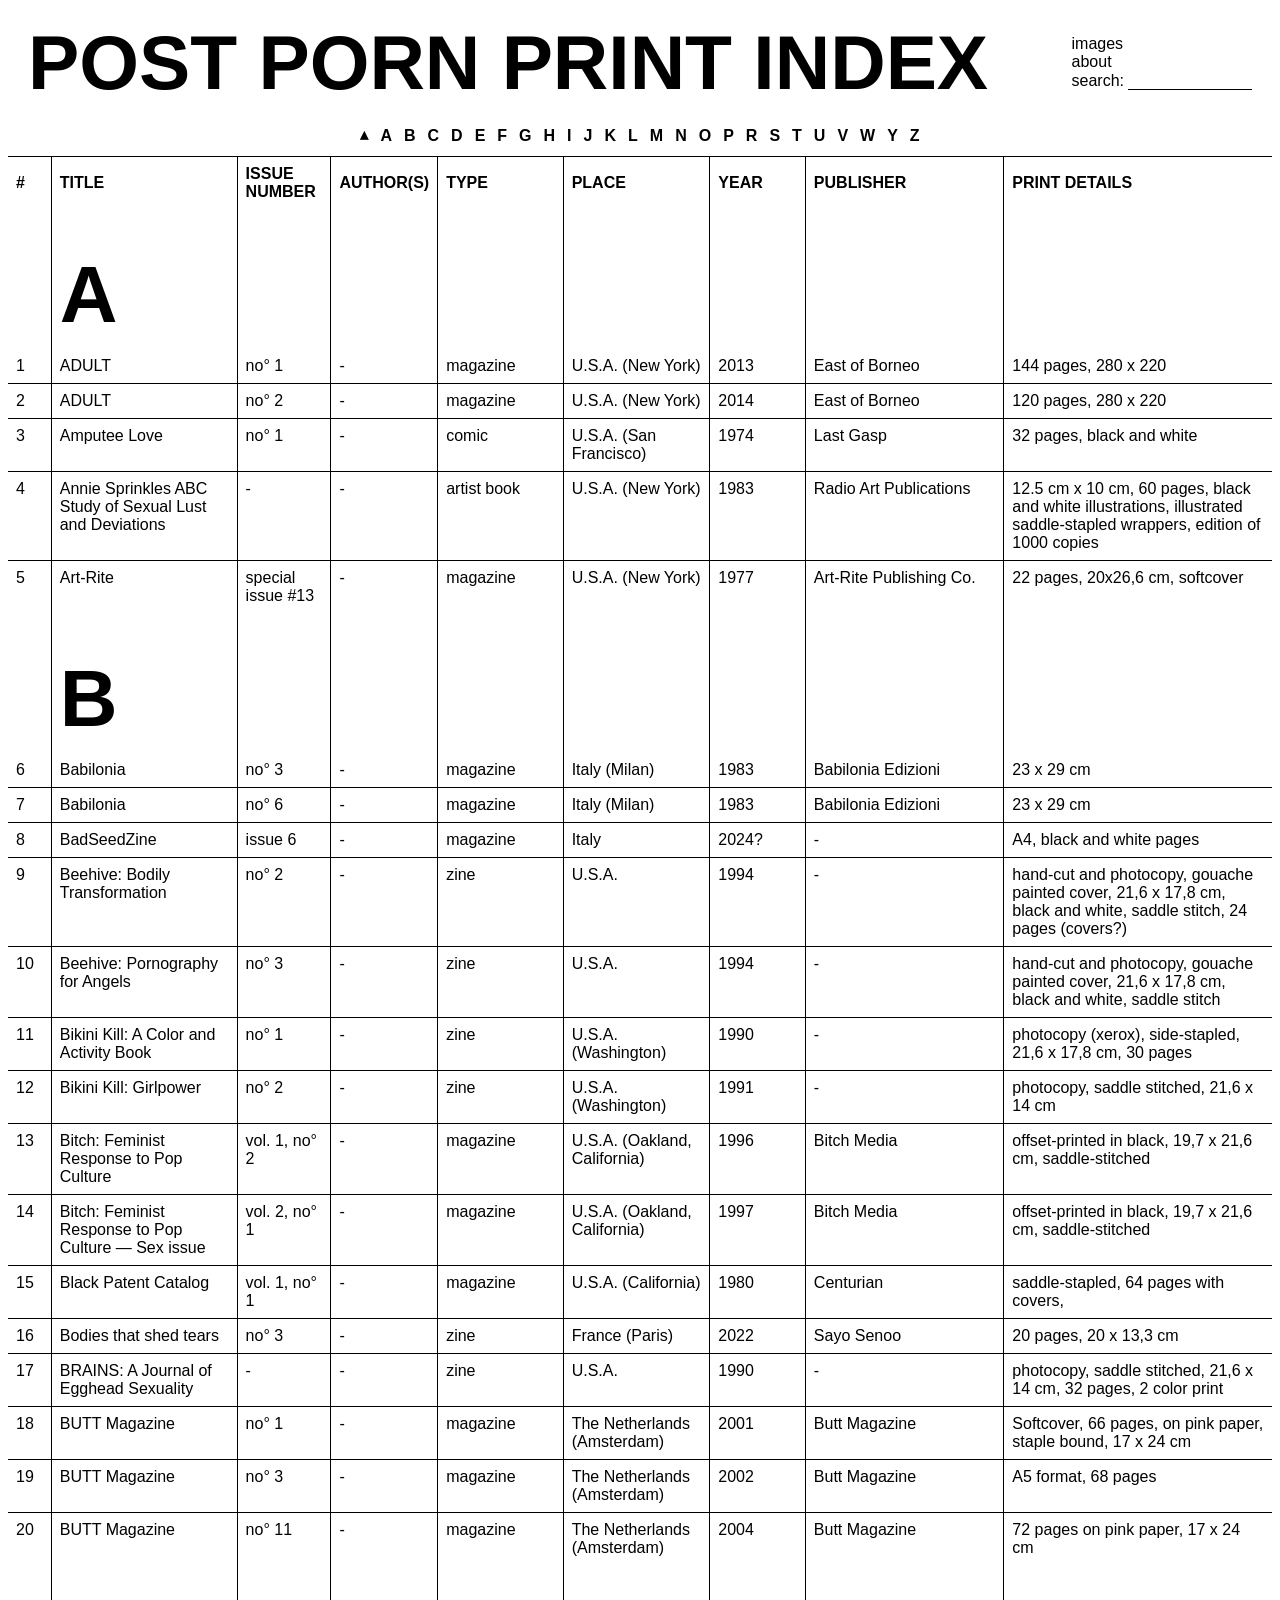
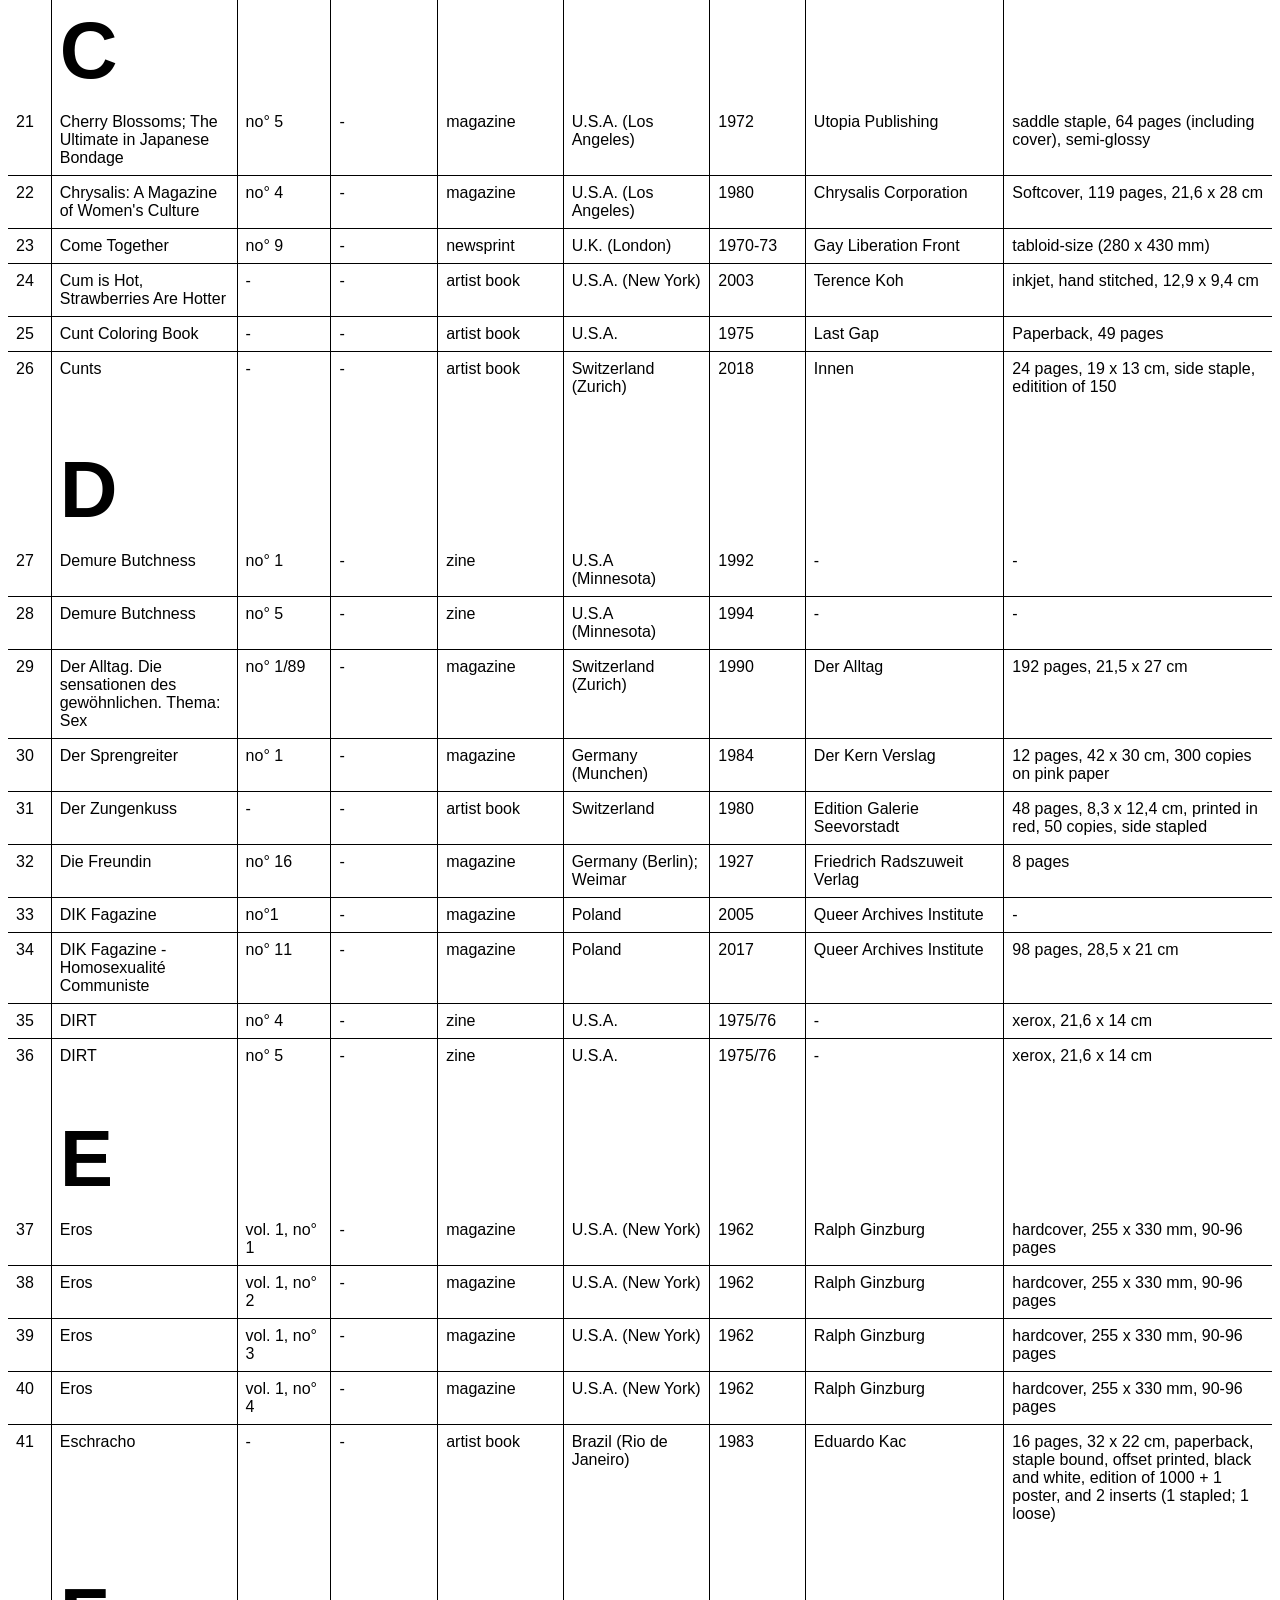
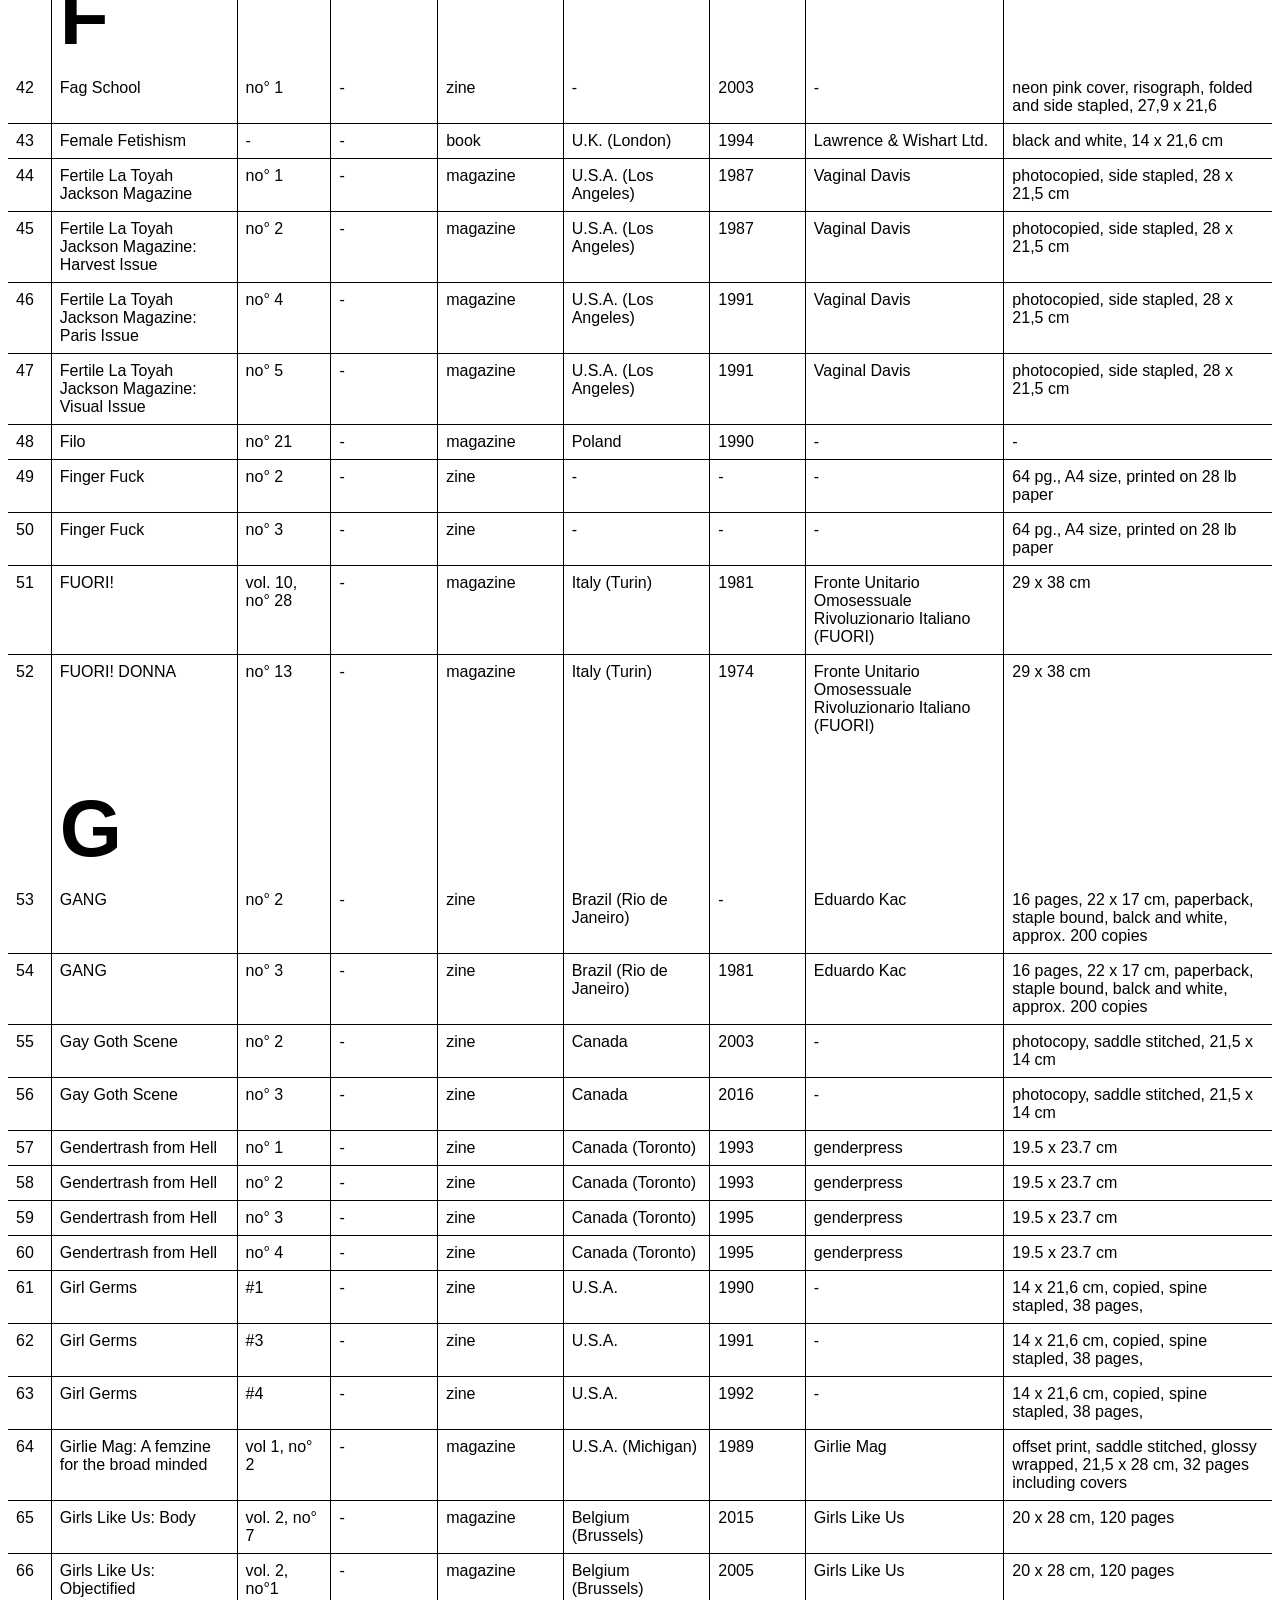
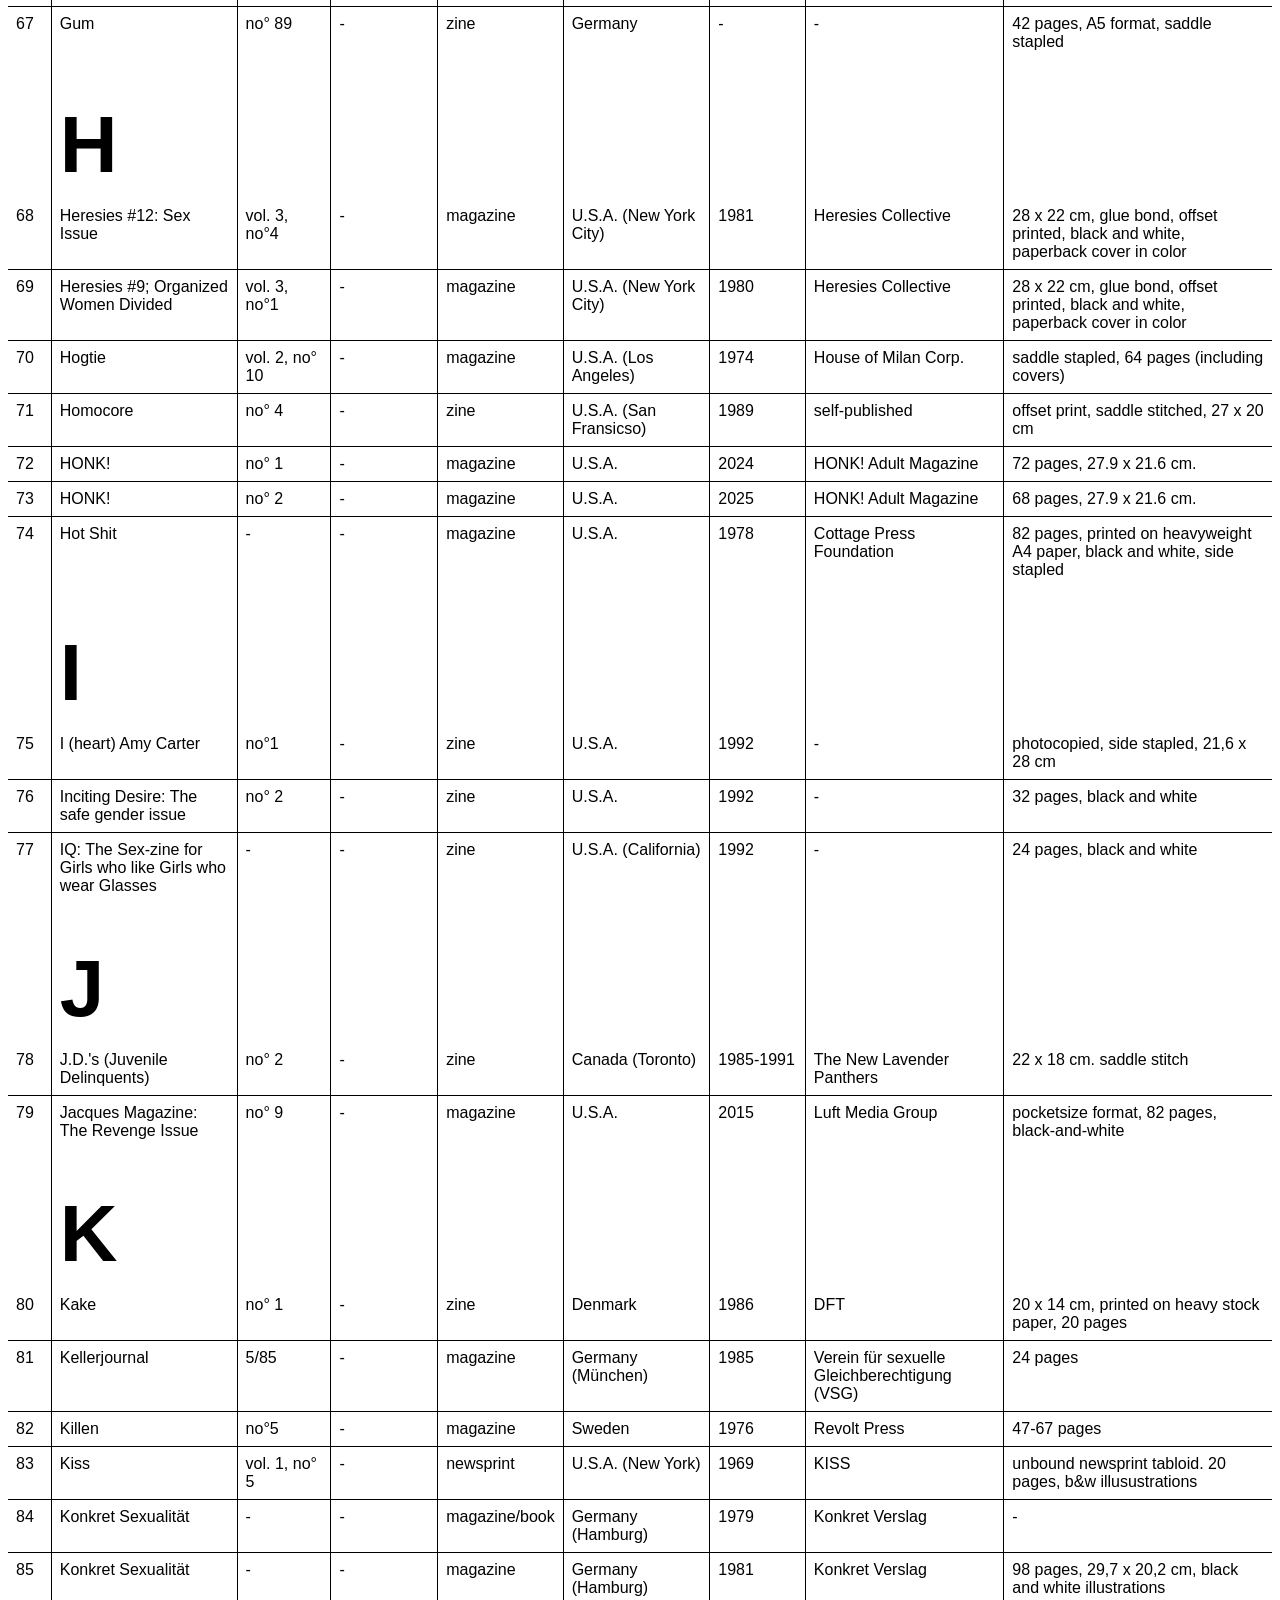
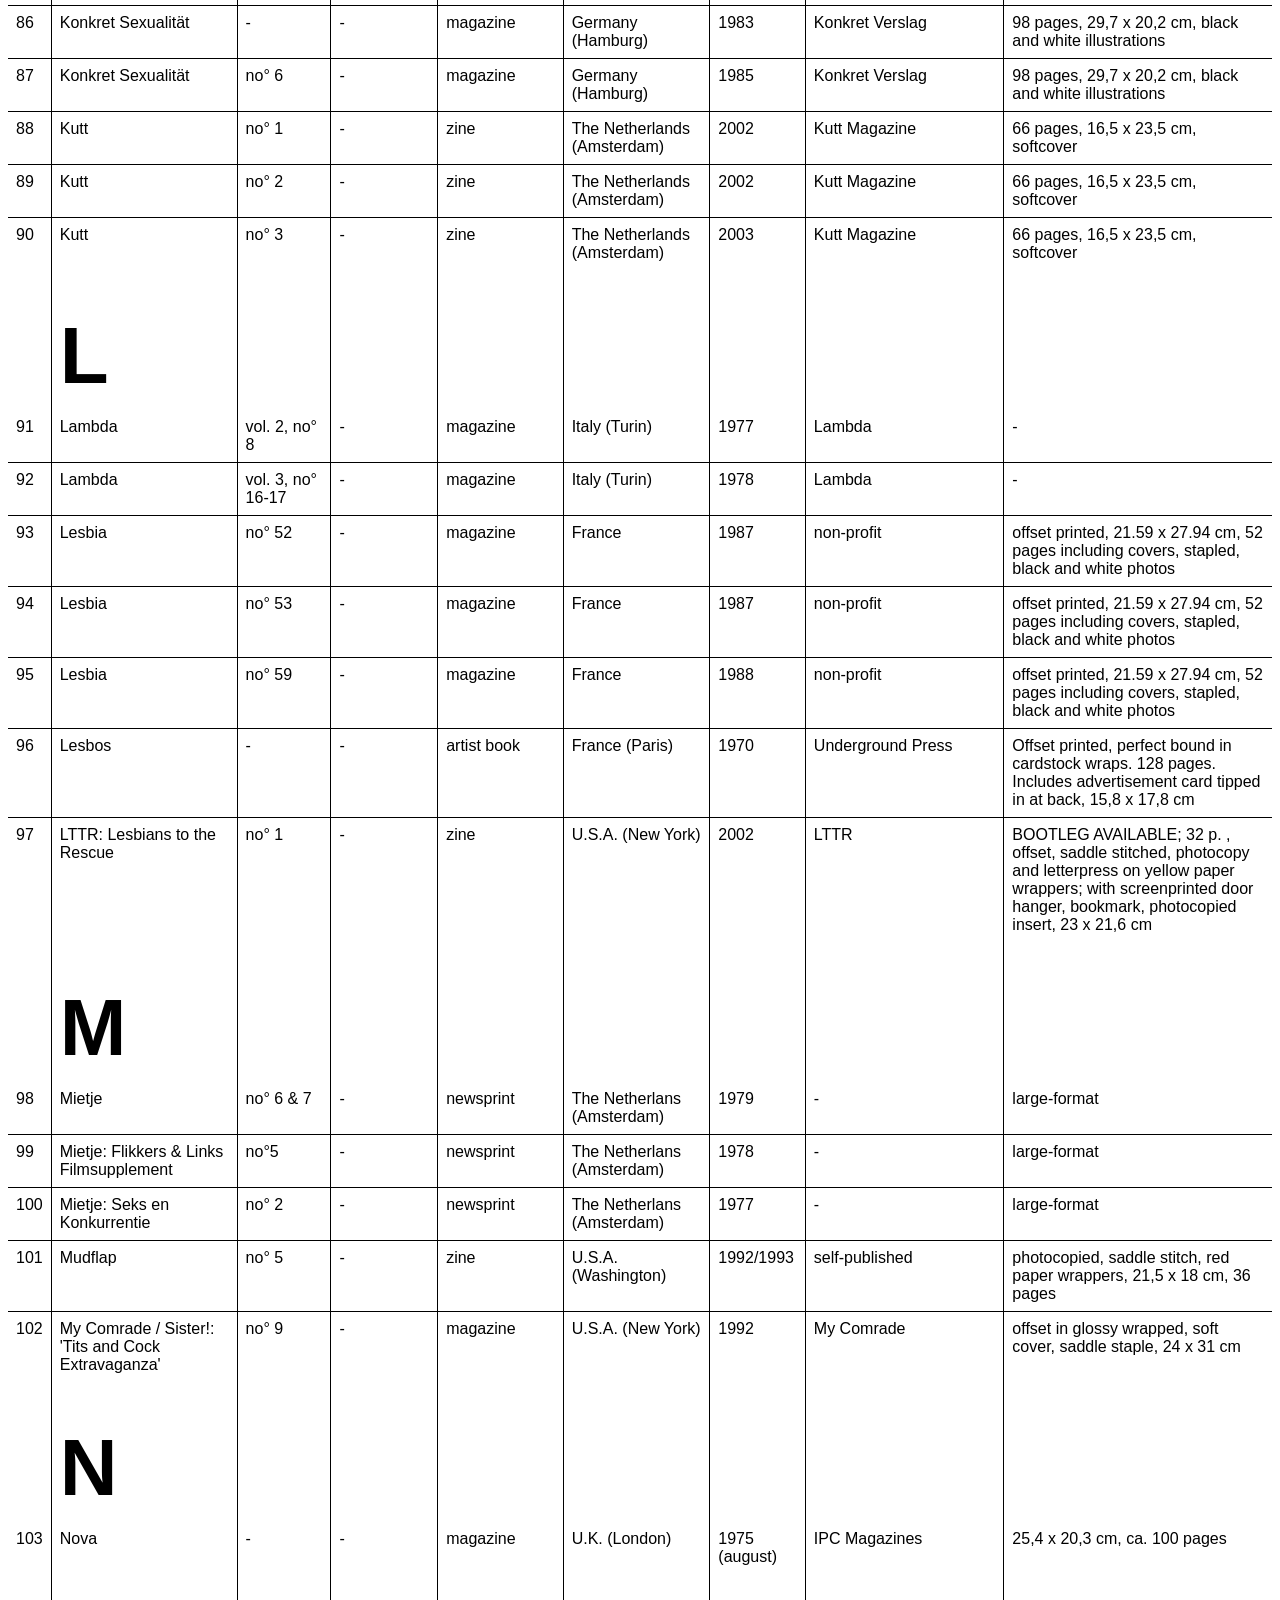
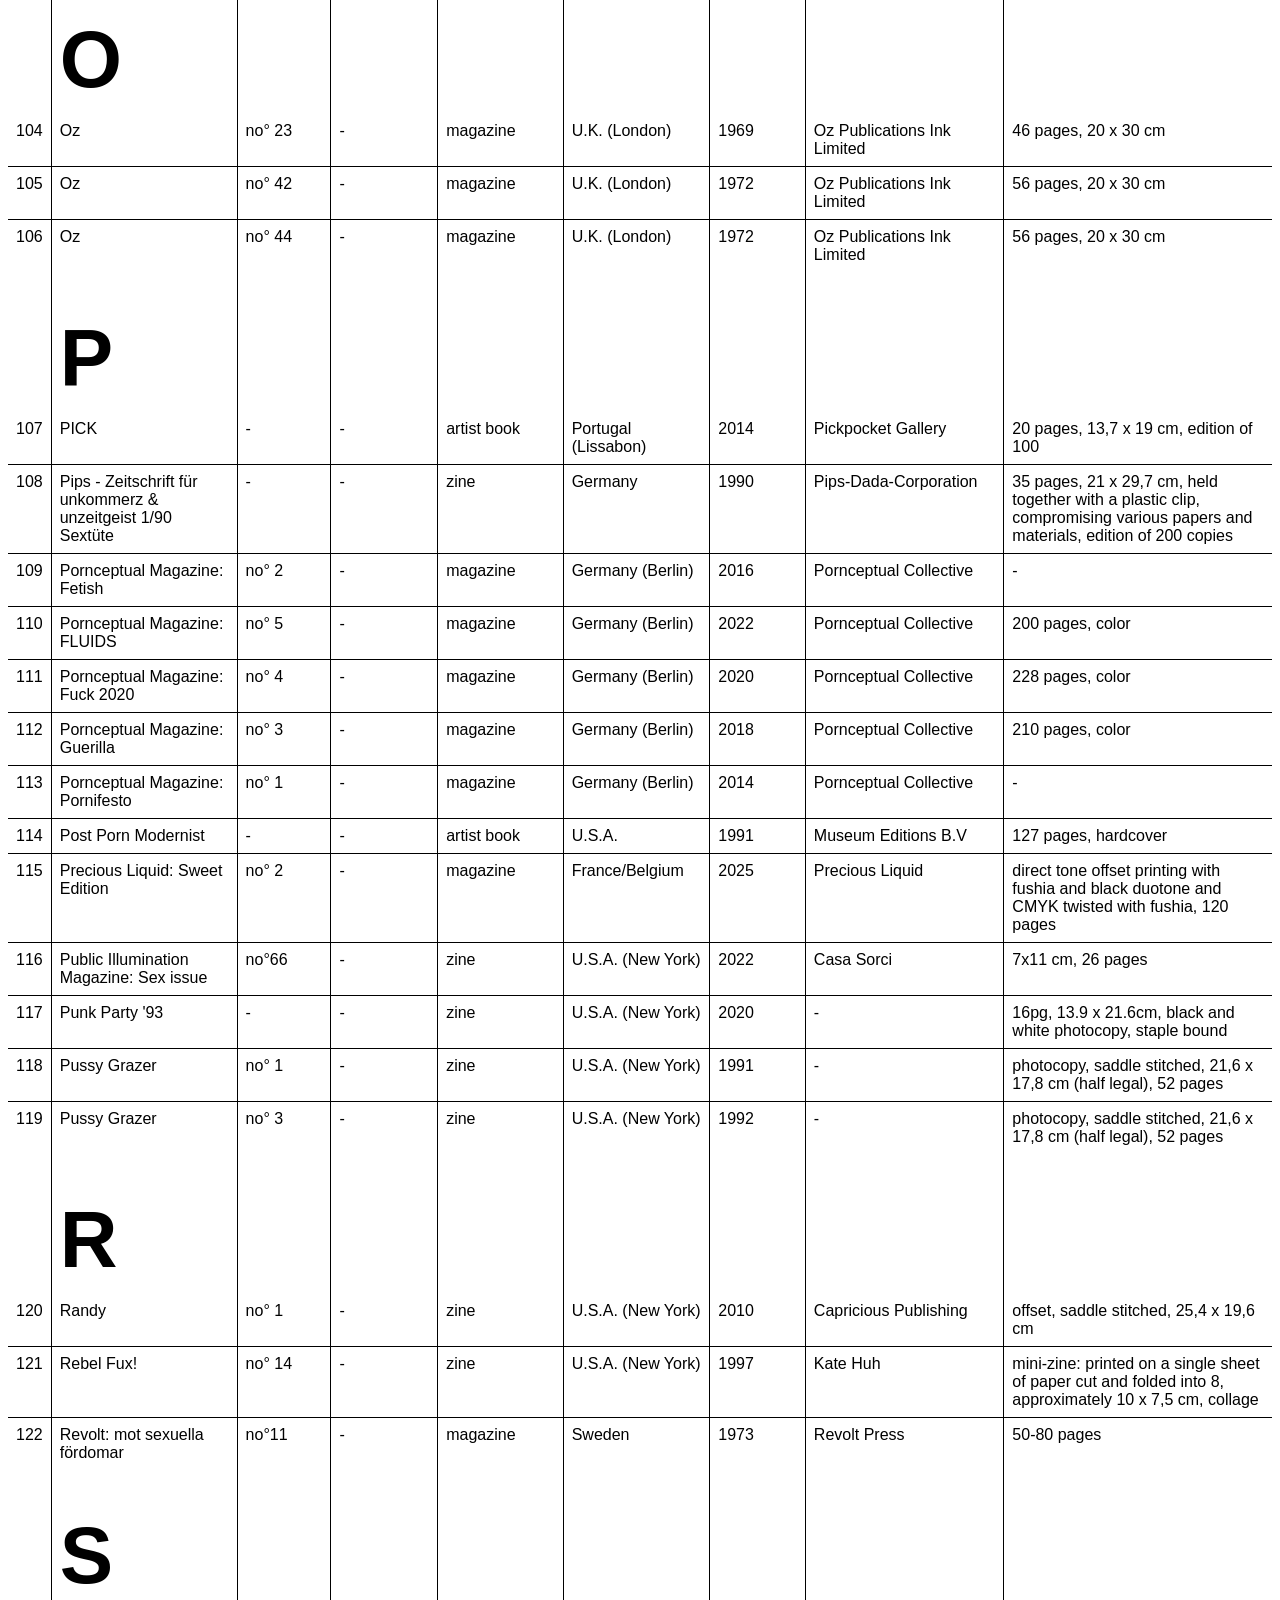
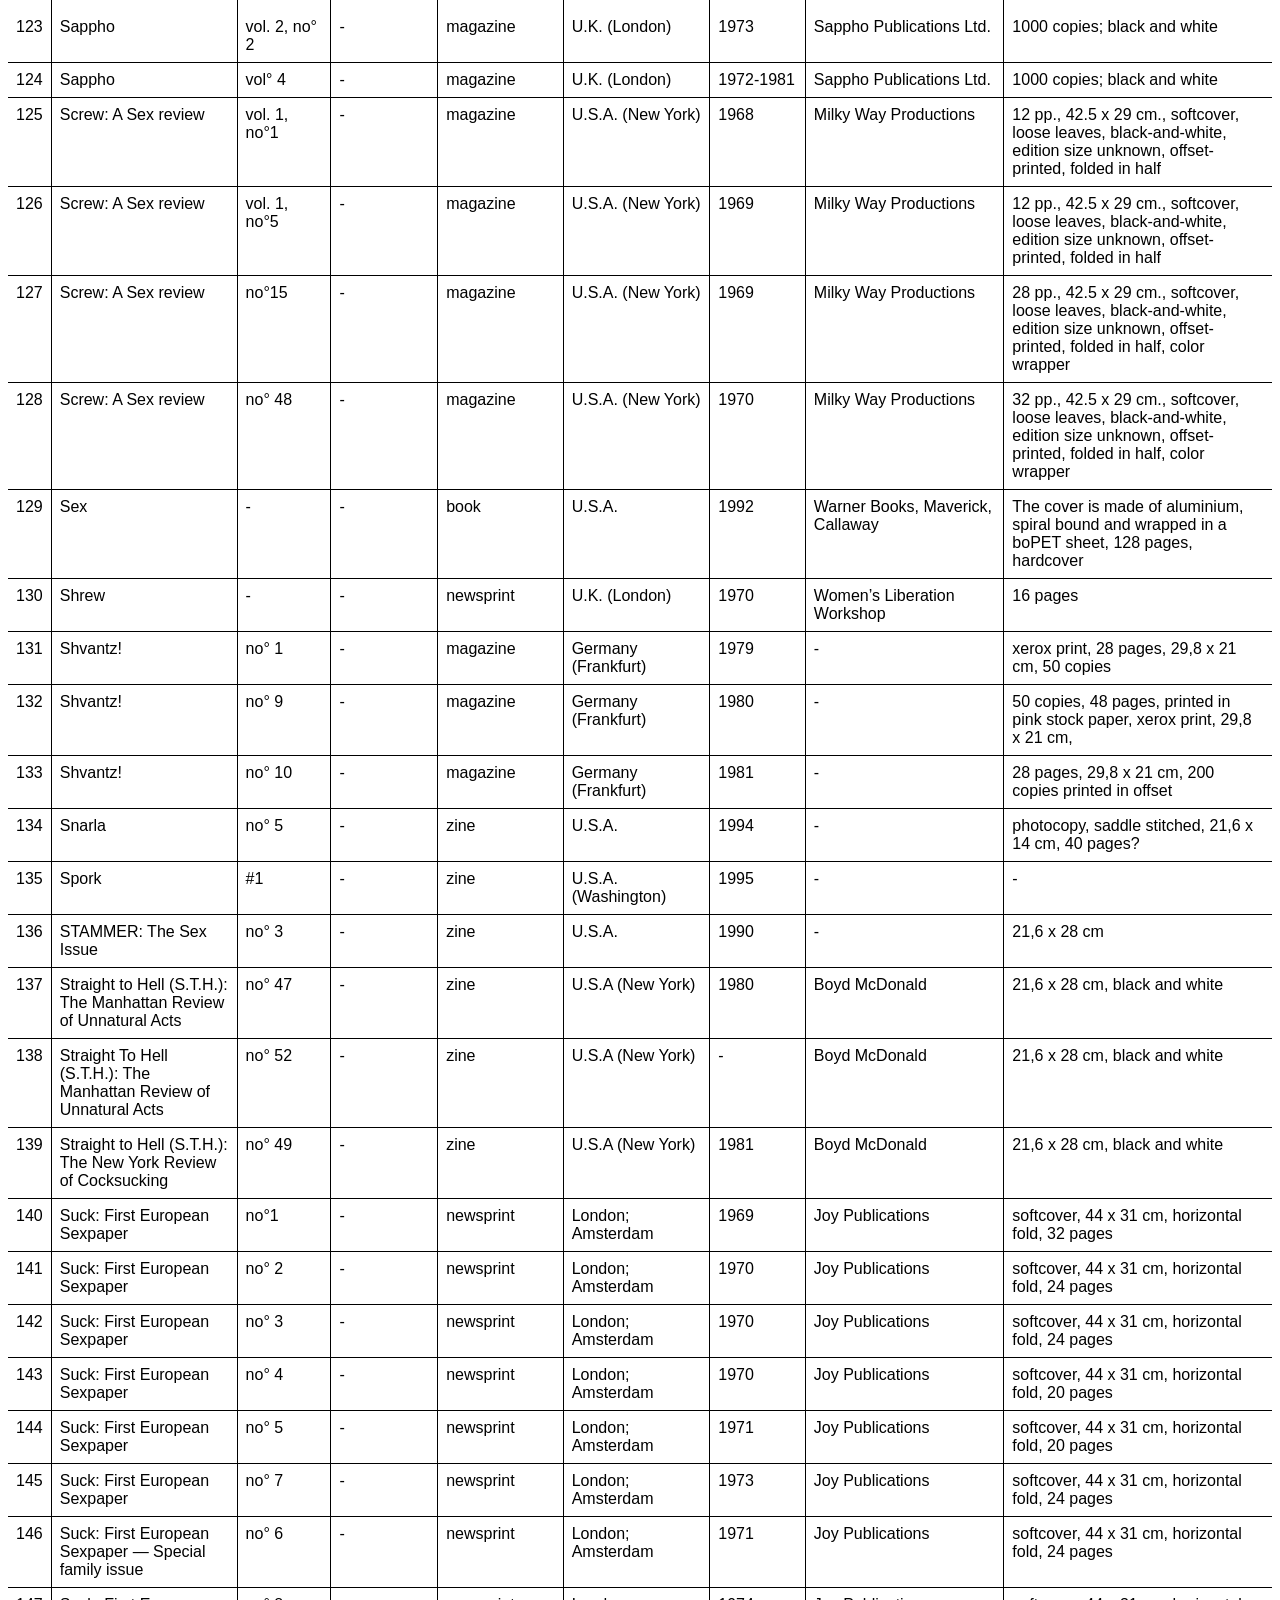
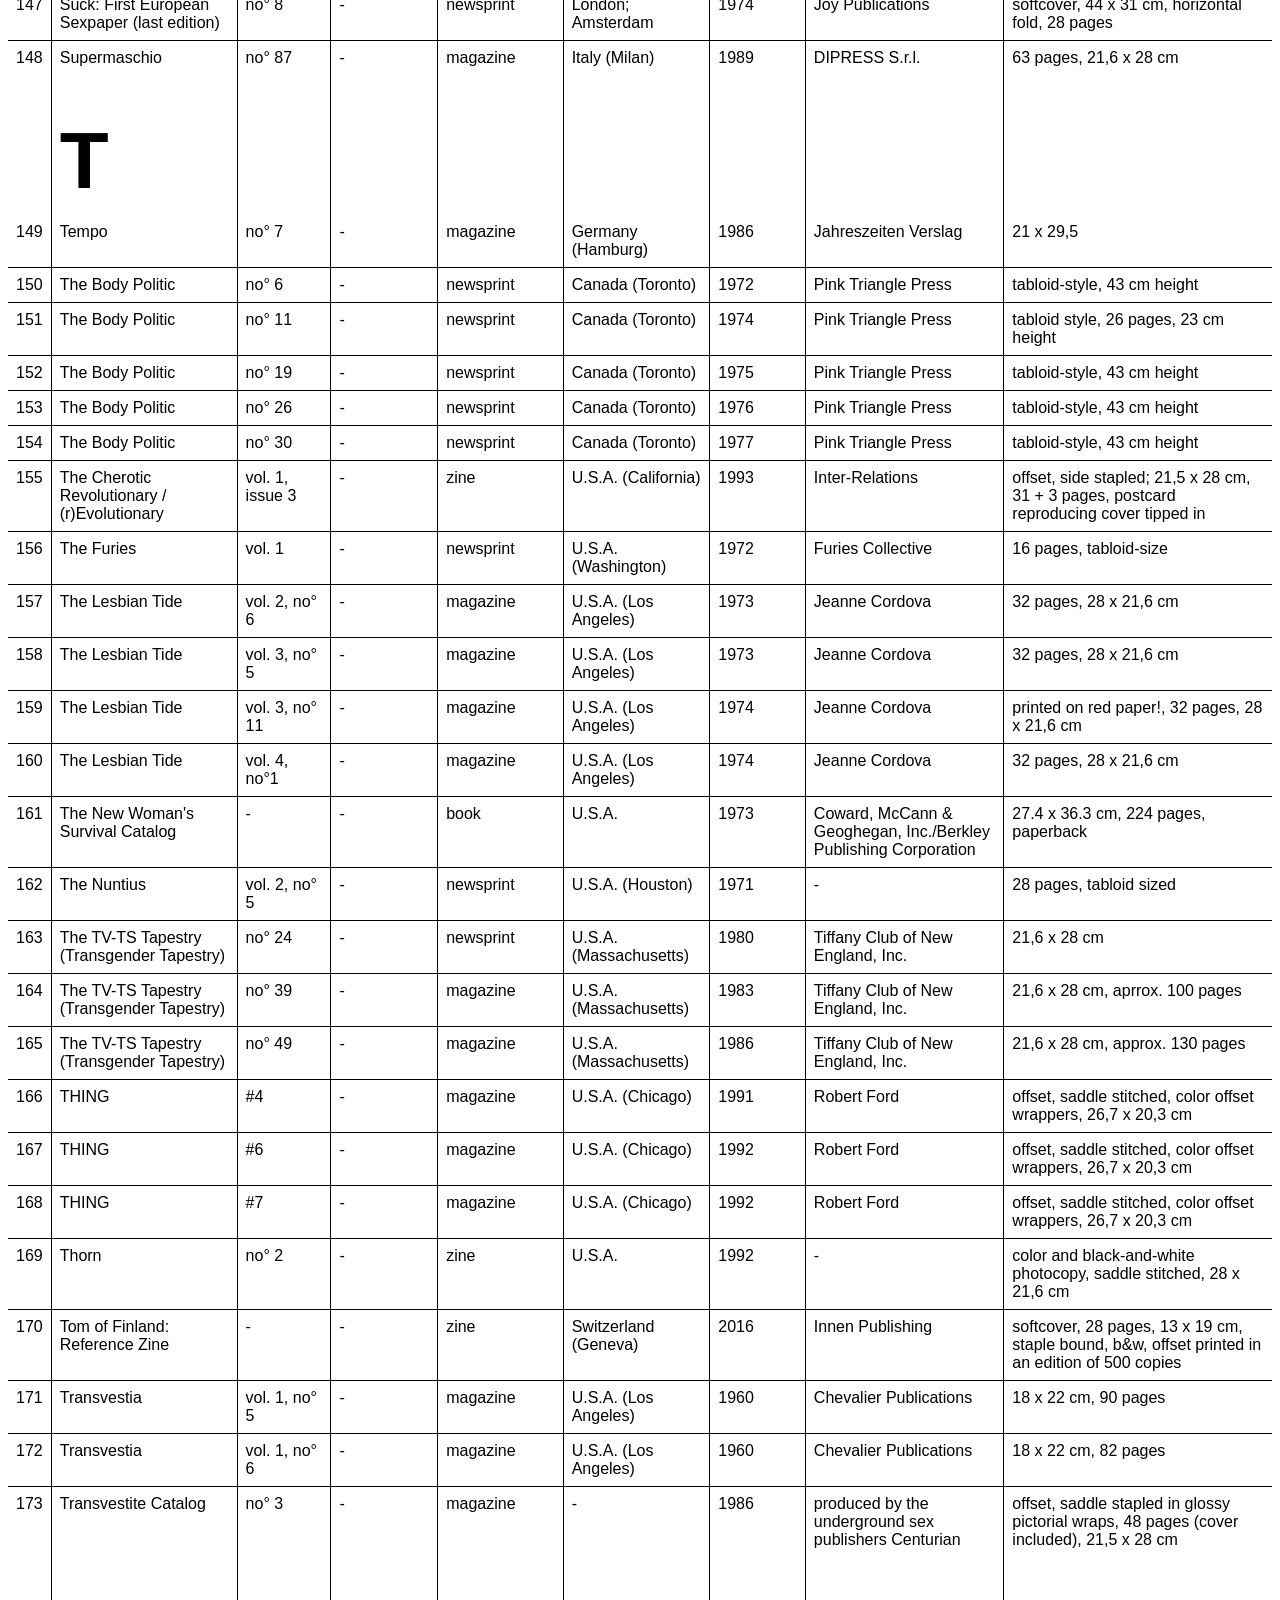
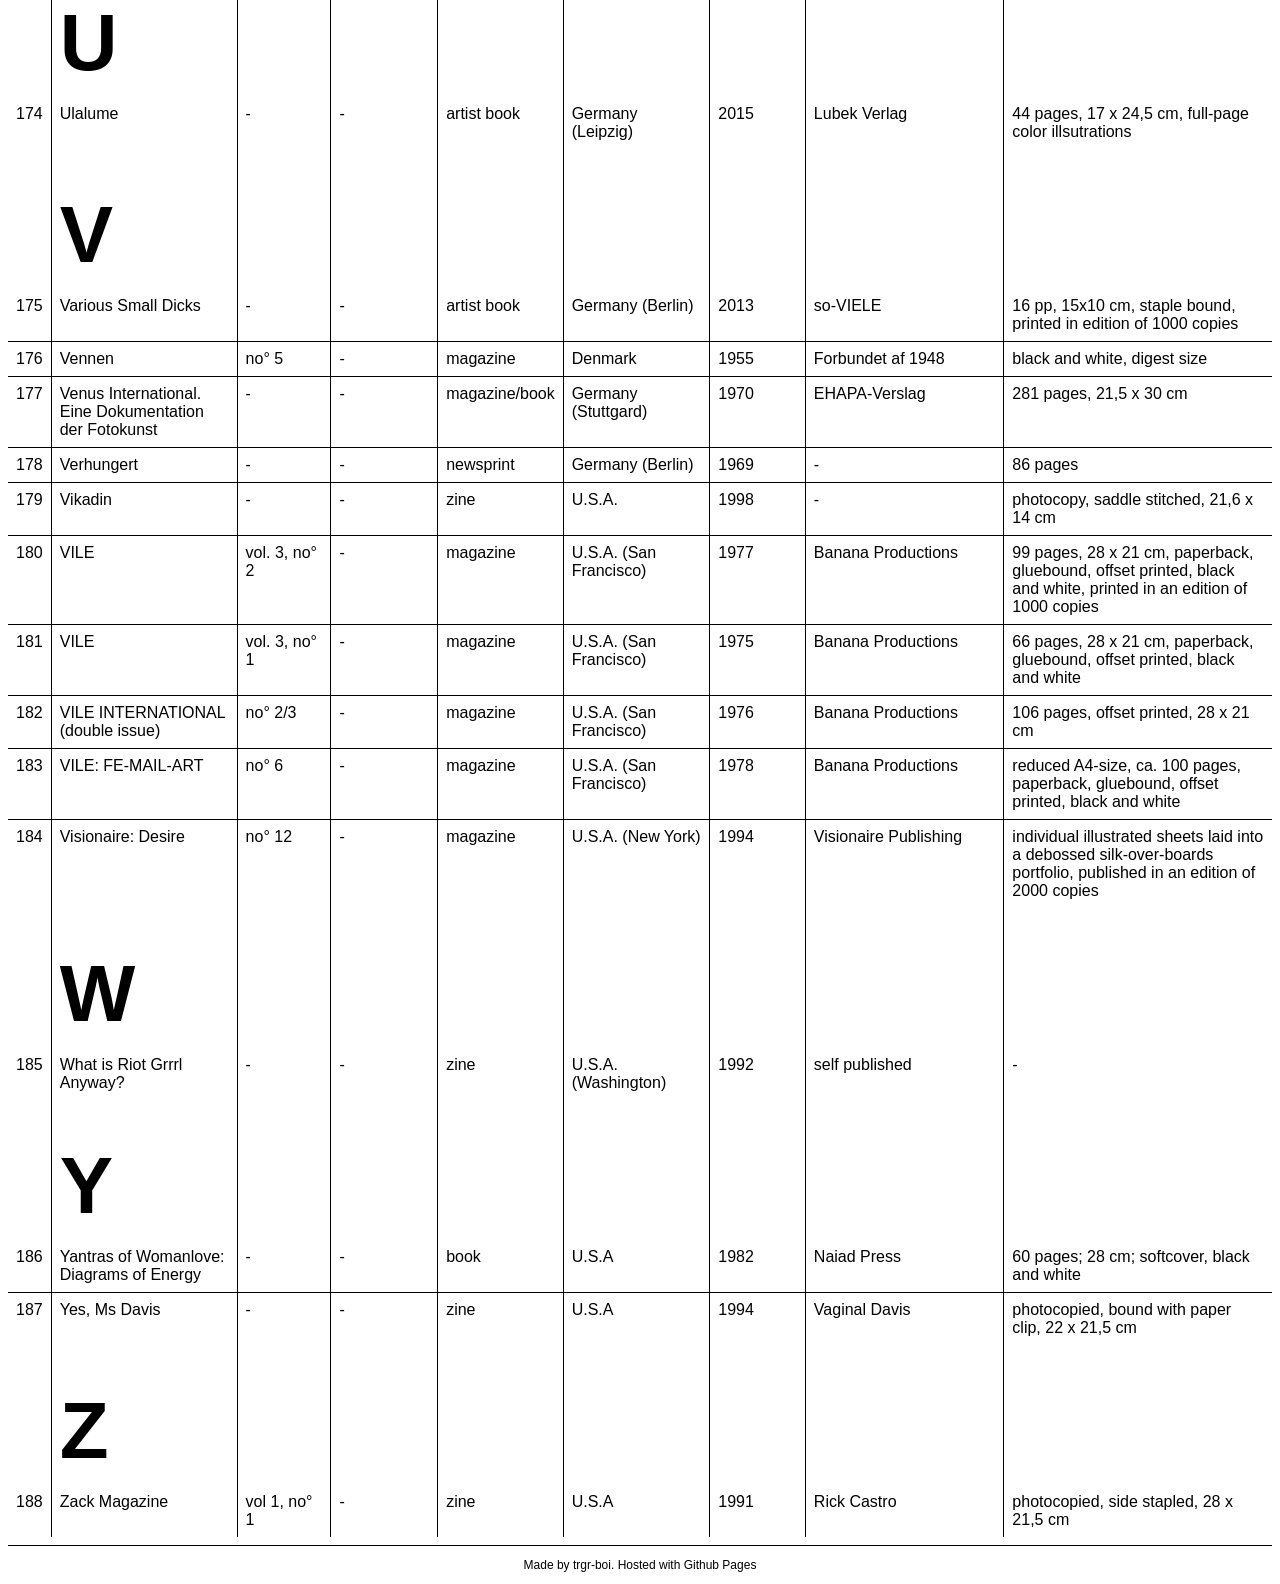
<file: index.html>
<!doctype html>
<html lang="en">

<head>
  <meta charset="UTF-8" />
  <meta name="viewport" content="width=device-width, initial-scale=1.0" />
  <title>Index Inès</title>
  <link rel="icon" type="image/png" href="src/static/favicon.png" />
  <link rel="stylesheet" href="src/css/style.css" />
</head>

<body>
  <header id="header">
    <h1><a href="index.html">POST PORN PRINT INDEX</a></h1>
    <nav>
      <a href="images.html">
        <p>images</p>
      </a>
      <a href="about.html">
        <p>about</p>
      </a>
      <span class="search-wrapper">
        search:<input type="text" id="search-input"  />
      </span>
    </nav>
  </header>
  <nav id="alphabet-nav"></nav>
  <hr id="alphabet-nav-divider" />
  <div id="table-container"></div>

  <script src="src/js/table.js"></script>
  <script src="src/js/modal.js"></script>
  <script src="src/js/show_image.js"></script>
  <script src="src/js/config.js"></script>
  <!-- <script src="src/js/dev-menu.js"></script> -->
  <script src="src/js/footer.js"></script>
</body>

</html>
</file>
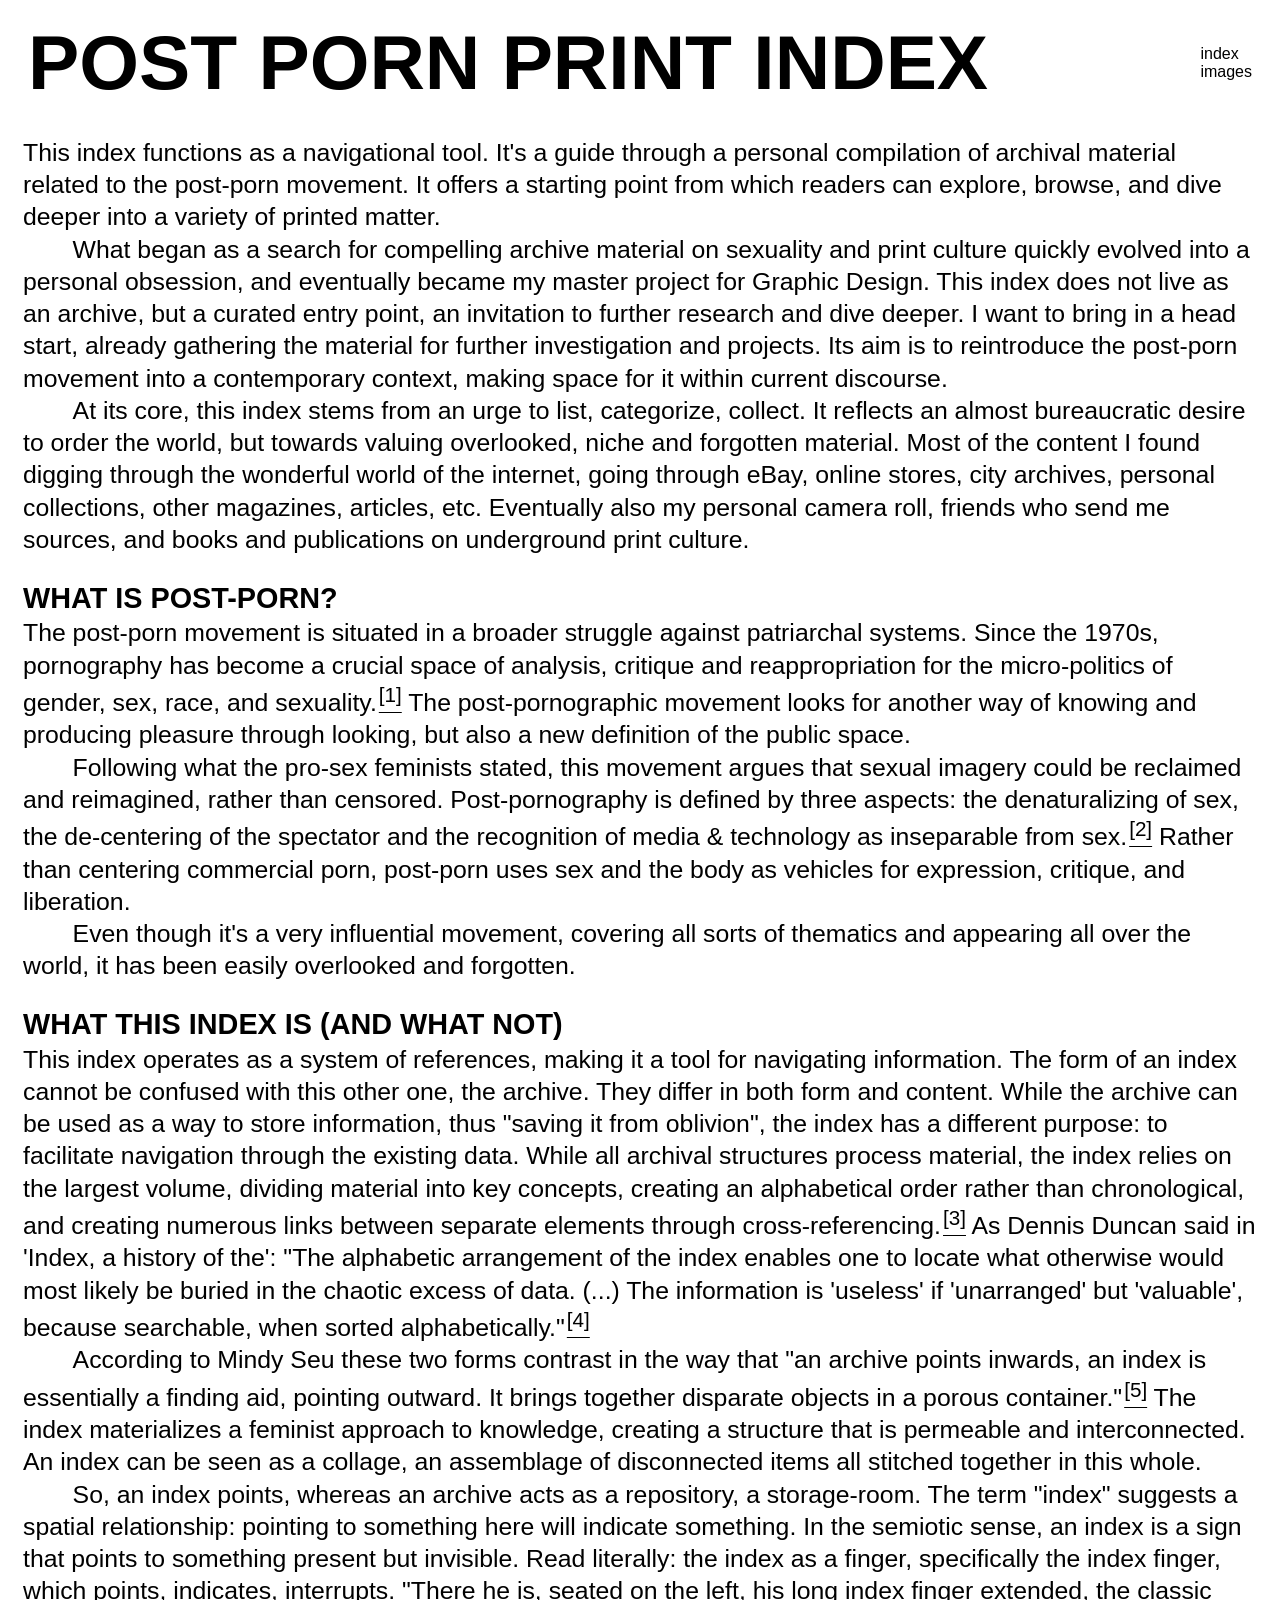
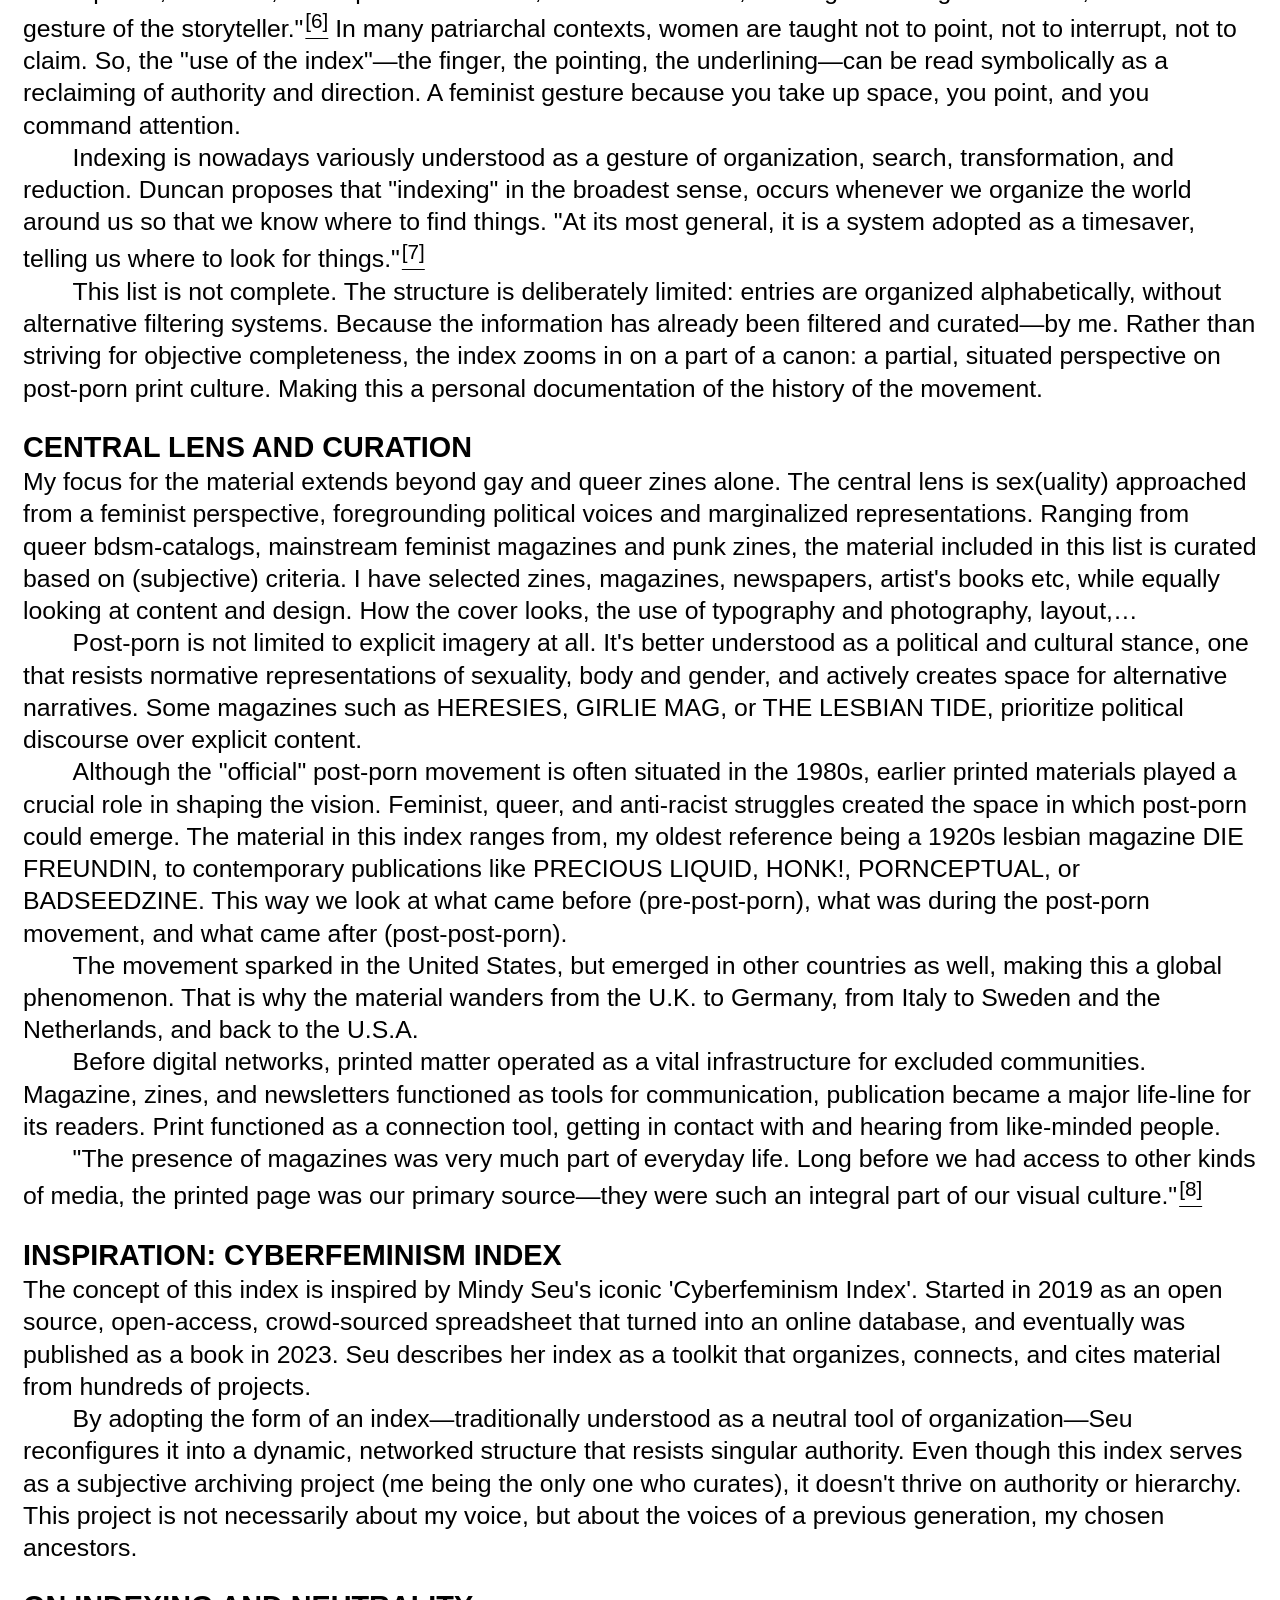
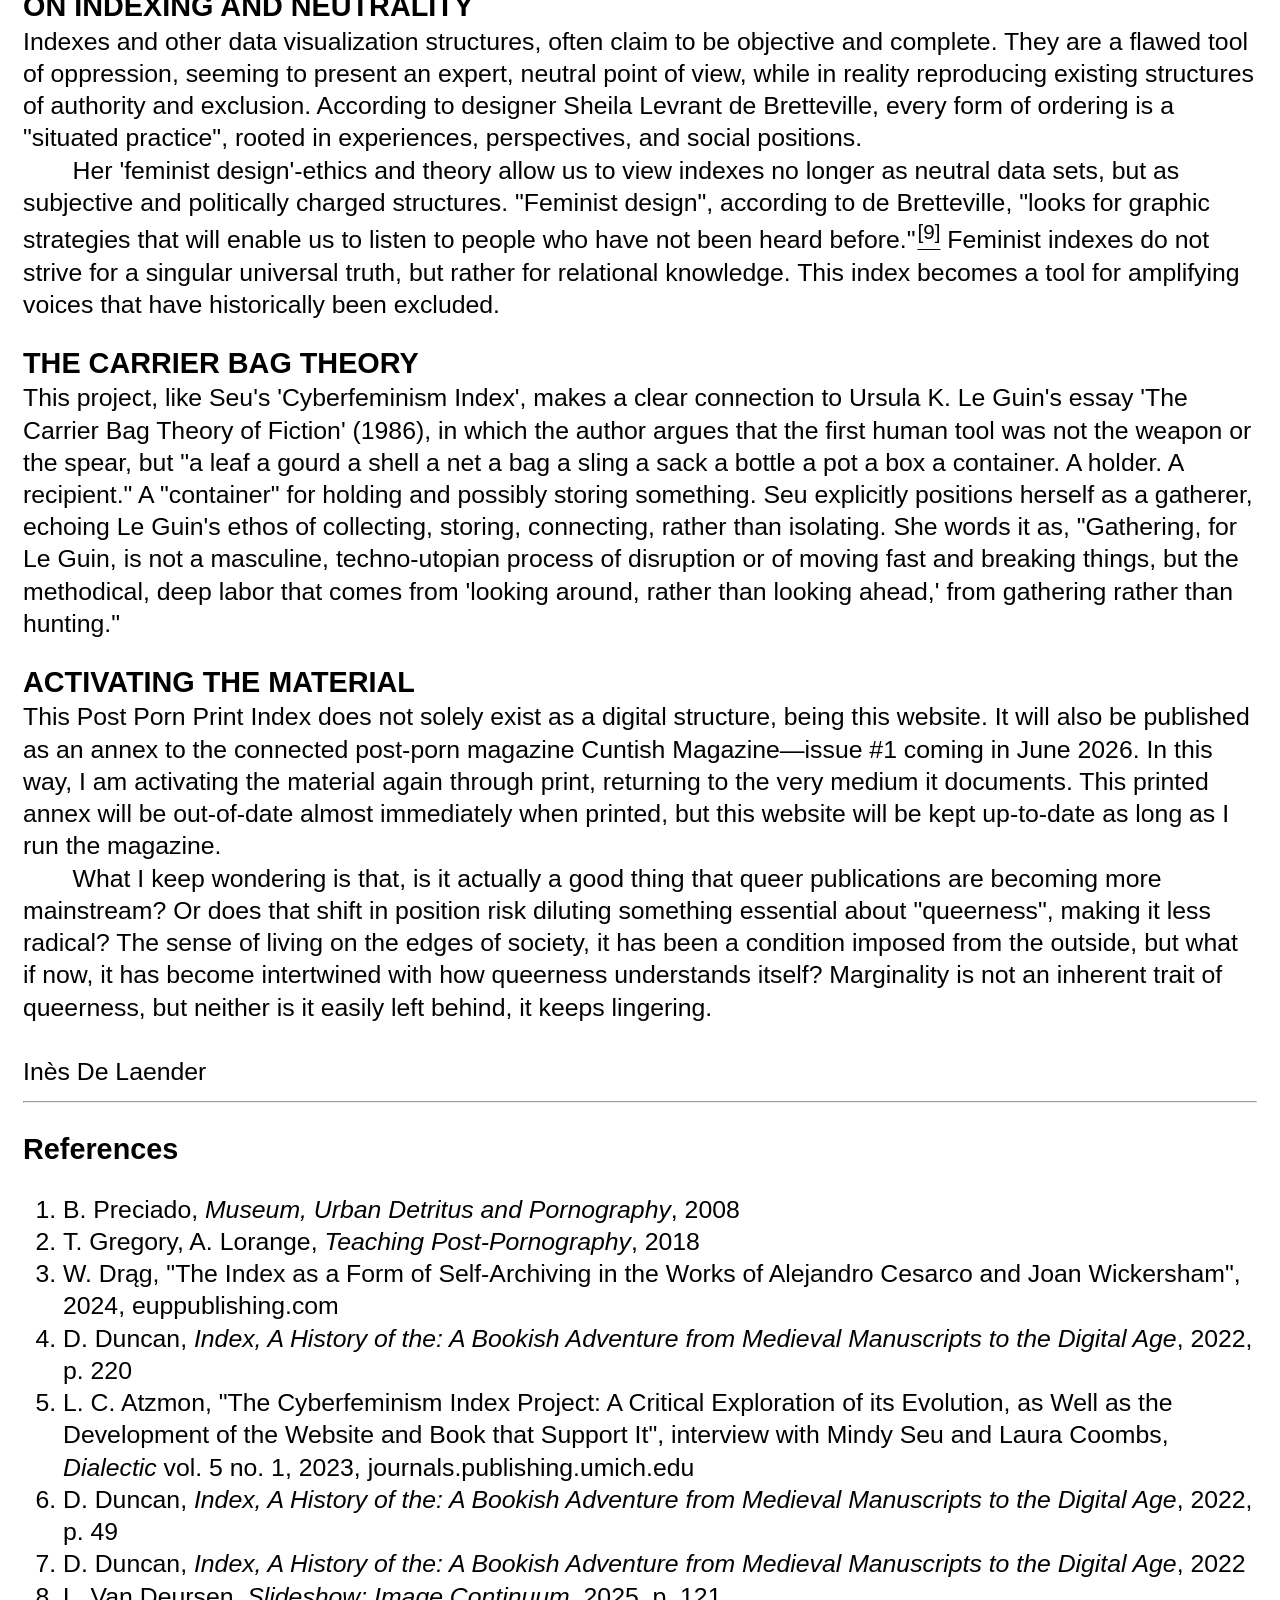
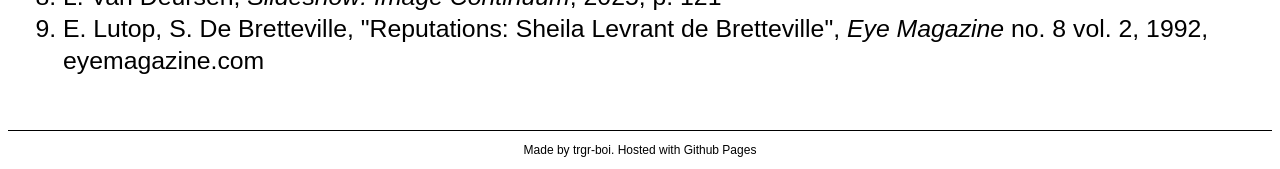
<file: about.html>
<!doctype html>
<html lang="en">

<head>
  <meta charset="UTF-8" />
  <meta name="viewport" content="width=device-width, initial-scale=1.0" />
  <title>About — Post Porn Print Index</title>
  <link rel="icon" type="image/png" href="src/static/favicon.png" />
  <link rel="stylesheet" href="src/css/style.css" />
</head>

<body>
  <header id="header">
    <h1><a href="index.html">POST PORN PRINT INDEX</a></h1>
    <nav>
      <a href="index.html">
        <p>index</p>
      </a>
      <a href="images.html">
        <p>images</p>
      </a>
    </nav>
  </header>

  <div id="about-content">

    <!-- <h1>POST PORN PRINT INDEX</h1> -->

    <p>
      This index functions as a navigational tool. It's a guide through a personal compilation of
      archival material related to the post-porn movement. It offers a starting point from which
      readers can explore, browse, and dive deeper into a variety of printed matter.
    </p>

    <p>
      What began as a search for compelling archive material on sexuality and print culture
      quickly evolved into a personal obsession, and eventually became my master project for
      Graphic Design. This index does not live as an archive, but a curated entry point, an
      invitation to further research and dive deeper. I want to bring in a head start, already
      gathering the material for further investigation and projects. Its aim is to reintroduce the
      post-porn movement into a contemporary context, making space for it within current discourse.
    </p>

    <p>
      At its core, this index stems from an urge to list, categorize, collect. It reflects an almost
      bureaucratic desire to order the world, but towards valuing overlooked, niche and forgotten
      material. Most of the content I found digging through the wonderful world of the internet,
      going through eBay, online stores, city archives, personal collections, other magazines,
      articles, etc. Eventually also my personal camera roll, friends who send me sources, and
      books and publications on underground print culture.
    </p>

    <h2>WHAT IS POST-PORN?</h2>

    <p>
      The post-porn movement is situated in a broader struggle against patriarchal systems. Since
      the 1970s, pornography has become a crucial space of analysis, critique and reappropriation
      for the micro-politics of gender, sex, race, and sexuality.<a href="#ref-1" class="citation" data-ref="ref-1"><sup>[1]</sup></a> The
      post-pornographic movement looks for another way of knowing and producing pleasure through
      looking, but also a new definition of the public space.
    </p>

    <p>
      Following what the pro-sex feminists stated, this movement argues that sexual imagery could
      be reclaimed and reimagined, rather than censored. Post-pornography is defined by three
      aspects: the denaturalizing of sex, the de-centering of the spectator and the recognition of
      media &amp; technology as inseparable from sex.<a href="#ref-2" class="citation" data-ref="ref-2"><sup>[2]</sup></a> Rather than centering
      commercial porn, post-porn uses sex and the body as vehicles for expression, critique, and
      liberation.
    </p>

    <p>
      Even though it's a very influential movement, covering all sorts of thematics and appearing
      all over the world, it has been easily overlooked and forgotten.
    </p>

    <h2>WHAT THIS INDEX IS (AND WHAT NOT)</h2>

    <p>
      This index operates as a system of references, making it a tool for navigating information.
      The form of an index cannot be confused with this other one, the archive. They differ in both
      form and content. While the archive can be used as a way to store information, thus "saving
      it from oblivion", the index has a different purpose: to facilitate navigation through the
      existing data. While all archival structures process material, the index relies on the largest
      volume, dividing material into key concepts, creating an alphabetical order rather than
      chronological, and creating numerous links between separate elements through
      cross-referencing.<a href="#ref-3" class="citation" data-ref="ref-3"><sup>[3]</sup></a> As Dennis Duncan said in 'Index, a history of the': "The
      alphabetic arrangement of the index enables one to locate what otherwise would most likely be
      buried in the chaotic excess of data. (...) The information is 'useless' if 'unarranged' but
      'valuable', because searchable, when sorted alphabetically."<a href="#ref-4" class="citation" data-ref="ref-4"><sup>[4]</sup></a>
    </p>

    <p>
      According to Mindy Seu these two forms contrast in the way that "an archive points inwards,
      an index is essentially a finding aid, pointing outward. It brings together disparate objects
      in a porous container."<a href="#ref-5" class="citation" data-ref="ref-5"><sup>[5]</sup></a> The index materializes a feminist approach to knowledge,
      creating a structure that is permeable and interconnected. An index can be seen as a collage,
      an assemblage of disconnected items all stitched together in this whole.
    </p>

    <p>
      So, an index points, whereas an archive acts as a repository, a storage-room. The term
      "index" suggests a spatial relationship: pointing to something here will indicate something.
      In the semiotic sense, an index is a sign that points to something present but invisible. Read
      literally: the index as a finger, specifically the index finger, which points, indicates,
      interrupts. "There he is, seated on the left, his long index finger extended, the classic
      gesture of the storyteller."<a href="#ref-6" class="citation" data-ref="ref-6"><sup>[6]</sup></a> In many patriarchal contexts, women are taught not
      to point, not to interrupt, not to claim. So, the "use of the index"—the finger, the
      pointing, the underlining—can be read symbolically as a reclaiming of authority and direction.
      A feminist gesture because you take up space, you point, and you command attention.
    </p>

    <p>
      Indexing is nowadays variously understood as a gesture of organization, search,
      transformation, and reduction. Duncan proposes that "indexing" in the broadest sense, occurs
      whenever we organize the world around us so that we know where to find things. "At its most
      general, it is a system adopted as a timesaver, telling us where to look for
      things."<a href="#ref-7" class="citation" data-ref="ref-7"><sup>[7]</sup></a>
    </p>

    <p>
      This list is not complete. The structure is deliberately limited: entries are organized
      alphabetically, without alternative filtering systems. Because the information has already been
      filtered and curated—by me. Rather than striving for objective completeness, the index zooms
      in on a part of a canon: a partial, situated perspective on post-porn print culture. Making
      this a personal documentation of the history of the movement.
    </p>

    <h2>CENTRAL LENS AND CURATION</h2>

    <p>
      My focus for the material extends beyond gay and queer zines alone. The central lens is
      sex(uality) approached from a feminist perspective, foregrounding political voices and
      marginalized representations. Ranging from queer bdsm-catalogs, mainstream feminist magazines
      and punk zines, the material included in this list is curated based on (subjective) criteria.
      I have selected zines, magazines, newspapers, artist's books etc, while equally looking at
      content and design. How the cover looks, the use of typography and photography, layout,…
    </p>

    <p>
      Post-porn is not limited to explicit imagery at all. It's better understood as a political and
      cultural stance, one that resists normative representations of sexuality, body and gender, and
      actively creates space for alternative narratives. Some magazines such as HERESIES, GIRLIE
      MAG, or THE LESBIAN TIDE, prioritize political discourse over explicit content.
    </p>

    <p>
      Although the "official" post-porn movement is often situated in the 1980s, earlier printed
      materials played a crucial role in shaping the vision. Feminist, queer, and anti-racist
      struggles created the space in which post-porn could emerge. The material in this index ranges
      from, my oldest reference being a 1920s lesbian magazine DIE FREUNDIN, to contemporary
      publications like PRECIOUS LIQUID, HONK!, PORNCEPTUAL, or BADSEEDZINE. This way we look at
      what came before (pre-post-porn), what was during the post-porn movement, and what came after
      (post-post-porn).
    </p>

    <p>
      The movement sparked in the United States, but emerged in other countries as well, making this
      a global phenomenon. That is why the material wanders from the U.K. to Germany, from Italy to
      Sweden and the Netherlands, and back to the U.S.A.
    </p>

    <p>
      Before digital networks, printed matter operated as a vital infrastructure for excluded
      communities. Magazine, zines, and newsletters functioned as tools for communication,
      publication became a major life-line for its readers. Print functioned as a connection tool,
      getting in contact with and hearing from like-minded people.
    </p>

    <p>
      "The presence of magazines was very much part of everyday life. Long before we had access to
      other kinds of media, the printed page was our primary source—they were such an integral part
      of our visual culture."<a href="#ref-8" class="citation" data-ref="ref-8"><sup>[8]</sup></a>
    </p>

    <h2>INSPIRATION: CYBERFEMINISM INDEX</h2>

    <p>
      The concept of this index is inspired by Mindy Seu's iconic 'Cyberfeminism Index'. Started in
      2019 as an open source, open-access, crowd-sourced spreadsheet that turned into an online
      database, and eventually was published as a book in 2023. Seu describes her index as a toolkit
      that organizes, connects, and cites material from hundreds of projects.
    </p>

    <p>
      By adopting the form of an index—traditionally understood as a neutral tool of
      organization—Seu reconfigures it into a dynamic, networked structure that resists singular
      authority. Even though this index serves as a subjective archiving project (me being the only
      one who curates), it doesn't thrive on authority or hierarchy. This project is not necessarily
      about my voice, but about the voices of a previous generation, my chosen ancestors.
    </p>

    <h2>ON INDEXING AND NEUTRALITY</h2>

    <p>
      Indexes and other data visualization structures, often claim to be objective and complete. They
      are a flawed tool of oppression, seeming to present an expert, neutral point of view, while in
      reality reproducing existing structures of authority and exclusion. According to designer Sheila
      Levrant de Bretteville, every form of ordering is a "situated practice", rooted in
      experiences, perspectives, and social positions.
    </p>

    <p>
      Her 'feminist design'-ethics and theory allow us to view indexes no longer as neutral data
      sets, but as subjective and politically charged structures. "Feminist design", according to de
      Bretteville, "looks for graphic strategies that will enable us to listen to people who have not
      been heard before."<a href="#ref-9" class="citation" data-ref="ref-9"><sup>[9]</sup></a> Feminist indexes do not strive for a singular universal
      truth, but rather for relational knowledge. This index becomes a tool for amplifying voices
      that have historically been excluded.
    </p>

    <h2>THE CARRIER BAG THEORY</h2>

    <p>
      This project, like Seu's 'Cyberfeminism Index', makes a clear connection to Ursula K. Le
      Guin's essay 'The Carrier Bag Theory of Fiction' (1986), in which the author argues that the
      first human tool was not the weapon or the spear, but "a leaf a gourd a shell a net a bag a
      sling a sack a bottle a pot a box a container. A holder. A recipient." A "container" for
      holding and possibly storing something. Seu explicitly positions herself as a gatherer, echoing
      Le Guin's ethos of collecting, storing, connecting, rather than isolating. She words it as,
      "Gathering, for Le Guin, is not a masculine, techno-utopian process of disruption or of moving
      fast and breaking things, but the methodical, deep labor that comes from 'looking around,
      rather than looking ahead,' from gathering rather than hunting."
    </p>

    <h2>ACTIVATING THE MATERIAL</h2>

    <p>
      This Post Porn Print Index does not solely exist as a digital structure, being this website. It
      will also be published as an annex to the connected post-porn magazine Cuntish
      Magazine—issue #1 coming in June 2026. In this way, I am activating the material again
      through print, returning to the very medium it documents. This printed annex will be
      out-of-date almost immediately when printed, but this website will be kept up-to-date as long
      as I run the magazine.
    </p>

    <p>
      What I keep wondering is that, is it actually a good thing that queer publications are becoming
      more mainstream? Or does that shift in position risk diluting something essential about
      "queerness", making it less radical? The sense of living on the edges of society, it has been a
      condition imposed from the outside, but what if now, it has become intertwined with how
      queerness understands itself? Marginality is not an inherent trait of queerness, but neither is
      it easily left behind, it keeps lingering.
    </p>
    <br>
  <p id="name">Inès De Laender</p>

    <hr />

    <h3>References</h3>

    <ol>
      <li id="ref-1">B. Preciado, <em>Museum, Urban Detritus and Pornography</em>, 2008</li>
      <li id="ref-2">T. Gregory, A. Lorange, <em>Teaching Post-Pornography</em>, 2018</li>
      <li id="ref-3">W. Drąg, "The Index as a Form of Self-Archiving in the Works of Alejandro Cesarco and Joan Wickersham", 2024, <a href="https://www.euppublishing.com/doi/10.3366/count.2024.0331" target="_blank">euppublishing.com</a></li>
      <li id="ref-4">D. Duncan, <em>Index, A History of the: A Bookish Adventure from Medieval Manuscripts to the Digital Age</em>, 2022, p. 220</li>
      <li id="ref-5">L. C. Atzmon, "The Cyberfeminism Index Project: A Critical Exploration of its Evolution, as Well as the Development of the Website and Book that Support It", interview with Mindy Seu and Laura Coombs, <em>Dialectic</em> vol. 5 no. 1, 2023, <a href="https://journals.publishing.umich.edu/dialectic/article/id/4394/" target="_blank">journals.publishing.umich.edu</a></li>
      <li id="ref-6">D. Duncan, <em>Index, A History of the: A Bookish Adventure from Medieval Manuscripts to the Digital Age</em>, 2022, p. 49</li>
      <li id="ref-7">D. Duncan, <em>Index, A History of the: A Bookish Adventure from Medieval Manuscripts to the Digital Age</em>, 2022</li>
      <li id="ref-8">L. Van Deursen, <em>Slideshow: Image Continuum</em>, 2025, p. 121</li>
      <li id="ref-9">E. Lutop, S. De Bretteville, "Reputations: Sheila Levrant de Bretteville", <em>Eye Magazine</em> no. 8 vol. 2, 1992, <a href="https://eyemagazine.com/feature/article/reputations-sheila-levrant-de-bretteville" target="_blank">eyemagazine.com</a></li>
    </ol>

  </div>

  <script>
    document.querySelectorAll('.citation').forEach(link => {
      link.addEventListener('click', (e) => {
        e.preventDefault();
        const refId = link.dataset.ref;
        const target = document.getElementById(refId);
        if (!target) return;

        // Remove highlight from all references
        document.querySelectorAll('#about-content ol li').forEach(li => {
          li.style.backgroundColor = '';
        });

        // Highlight the target
        target.style.backgroundColor = 'var(--color-citation-highlight)';
        target.scrollIntoView({ behavior: 'smooth', block: 'center' });
      });
    });
  </script>
  <script src="src/js/footer.js"></script>
</body>

</html>
</file>
<file: src/css/style.css>
:root {
  /*
    MAIN COLORS
    Change these to restyle the whole site.
  */
  --main-color-front: #000;
  --main-color-front-light: #999;
  --main-color-back: #fff;
  --main-color-accent-normal: #fbf137;
  --main-color-accent-light: #fff86f;
  --main-color-accent-lightest: #fbf8bf;

  /*
    FUNCTIONAL COLORS
    These reference the main colors above.
    Only change these if you need to decouple a specific element.
  */

  /* General */
  --color-text: var(--main-color-front);
  --color-background: var(--main-color-back);
  --color-link-hover: var(--main-color-accent-normal);
  --color-border: var(--main-color-front);
  --color-input-focus: var(--main-color-accent-normal);

  /* Table */
  --color-row-hover: var(--main-color-accent-lightest);
  --color-cell-hover: var(--main-color-accent-light);

  /* Modal / overlay */
  --color-overlay: rgba(0, 0, 0, 0.8);
  --color-card-shadow: var(--main-color-front);
  --color-no-image-text: var(--main-color-front-light);

  /* Card grid */
  --color-card-bg: #f0f0f0;

  /* Data panel */
  --color-data-label: var(--main-color-front-light);
  --color-data-value: var(--main-color-front);
  --color-scroll-indicator: var(--main-color-back);

  /* About page */
  --color-citation-highlight: var(--main-color-accent-light);
}

body {
  font-family: "arial";
}

a {
  text-decoration: none;
  color: var(--color-text);
  transition: color 0.2s ease;
}

a:hover {
  color: var(--color-link-hover);
}

.search-wrapper {
  display: inline-flex;
  align-items: center;
  gap: 4px;
}

#search-input {
  font-family: inherit;
  font-size: inherit;
  border: none;
  border-bottom: 1px solid var(--color-border);
  outline: none;
  background: transparent;
  width: 120px;
  padding: 0 2px;
}

#search-input:focus {
  border-bottom-color: var(--color-input-focus);
}

#header {
  display: flex;
  justify-content: space-between;
  /* Pushes title to left, nav to right */
  align-items: center;
  /* Vertically centers the text */
  padding: 10px 20px;

  >h1 {
    font-family: "arial";
    font-size: clamp(2.5rem, 6vw, 7rem);
    margin: 0;
  }

  nav {
    p {
      margin: 0;
    }
  }
}

table {
  width: 100%;
  border-collapse: separate;
  border-spacing: 0;
}

table thead {
  position: sticky;
  top: calc(var(--alphabet-nav-height, 0px) - 1px);
  background-color: var(--color-background);
  z-index: 10;
  border-bottom: 1px solid var(--color-border);
}

table thead > * {
  text-align: left;
}

#alphabet-nav {
  display: flex;
  flex-wrap: wrap;
  /* justify-content: space-between; */
  justify-content: center;
  gap: 12px; 
  width: 100%;
  padding: 10px 20px;
  box-sizing: border-box;
  position: sticky;
  top: 0;
  background-color: var(--color-background);
  z-index: 20;
}

#alphabet-nav-divider {
  margin: 0;
  border: none;
  border-top: 1px solid var(--color-border);
  position: sticky;
  top: var(--alphabet-nav-height, 0px);
  z-index: 15;
}

#alphabet-nav a {
  font-weight: 600;
}

#alphabet-nav a[data-letter="top"] {
  position: relative;
  top: -2px;
}

.citation {
  text-decoration: underline;
  text-decoration-thickness: 1px;
  /* font-weight: bold; */
  padding-left: 2px;
}

.letter {
  font-size: 60pt;
}

table th,
table td {
  border-right: 1px solid var(--color-border);
  border-bottom: 1px solid var(--color-border);
  padding: 8px;
  transition: background-color 0.3s ease;
}

table tbody tr:not(.letter-row) td {
  vertical-align: top;
}

/* Google Sheets-style hover highlighting - toggle HOVER_HIGHLIGHT in table.js to disable */
table:not(.highlight-disabled) tbody tr:not(.letter-row) td:hover {
  background-color: var(--color-cell-hover);
}

/* Highlight entire row on hover */
table:not(.highlight-disabled) tbody tr:not(.letter-row):hover td {
  background-color: var(--color-row-hover);
}

/* Extra emphasis on the hovered cell */
table:not(.highlight-disabled) tbody tr:not(.letter-row) td:hover {
  background-color: var(--color-cell-hover);
}

/* Column highlight on header hover */
table:not(.highlight-disabled) td.col-highlight {
  background-color: var(--color-row-hover);
}

table:not(.highlight-disabled) th.col-highlight {
  background-color: var(--color-cell-hover);
}

/* remove borders for letter rows */
table tbody tr.letter-row td {
  border-bottom: none;
  border-top: none;
  padding-top: 40px;
}

/* remove bottom border from row preceding a letter row */
table tbody tr:has(+ tr.letter-row) td {
  border-bottom: none;
}

table tbody tr.letter-row {
  scroll-margin-top: calc(var(--alphabet-nav-height, 0px) + 2px);
}

table th:last-child,
table td:last-child {
  border-right: none;
}

/* remove bottom */
table tr:last-child th,
table tr:last-child td {
  border-bottom: none;
}

/* Image preview and modal styles */
.image-preview {
  position: fixed;
  display: none;
  z-index: 100;
  max-width: 150px;
  max-height: 200px;
  pointer-events: none;
  left: 20px;
  bottom: 40px;
  top: auto;
  opacity: 0;
  transition: opacity 0.3s ease;
}

.image-preview.visible {
  opacity: 1;
}

.image-preview img {
  max-width: 100%;
  max-height: 100%;
  border: 2px solid var(--color-border);
  background-color: var(--color-background);
  box-shadow: 0 4px 6px rgba(0, 0, 0, 0.1);
}

.no-image {
  padding: 20px;
  background-color: var(--color-background);
  border: 2px solid var(--color-border);
  text-align: center;
  font-family: inherit;
  color: var(--color-no-image-text);
}

.card-no-image {
  border: none;
  height: 100%;
  display: flex;
  align-items: center;
  justify-content: center;
  padding: 20px;
  font-size: 0.8rem;
  background: var(--color-card-bg);
  color: var(--color-no-image-text);
}

.modal-no-image {
  padding: 40px;
  font-size: 18px;
  text-align: center;
  color: var(--color-no-image-text);
}

.image-modal {
  position: fixed;
  inset: 0;
  background-color: var(--color-overlay);
  z-index: 200;
  overflow-y: scroll;
  opacity: 0;
  transition: opacity 0.3s ease;
  scrollbar-width: none;
  -ms-overflow-style: none;
}

.image-modal::-webkit-scrollbar {
  display: none;
}

.image-modal.hidden {
  display: none;
}

.image-modal.visible {
  opacity: 1;
}

/* ===== Images grid page ===== */

.images-grid {
  display: grid;
  grid-template-columns: repeat(auto-fill, minmax(200px, 1fr));
  gap: 16px;
  padding: 20px;
}

.image-card {
  cursor: pointer;
  overflow: hidden;
  transition: transform 0.15s ease, box-shadow 0.15s ease;
}

.image-card:hover {
  transform: translateY(-4px);
  box-shadow: 0 4px 0px var(--color-card-shadow);
}

.image-card-img {
  width: 100%;
  aspect-ratio: 3 / 4;
  overflow: hidden;
  background: var(--color-card-bg);
}

.image-card-img img {
  width: 100%;
  height: 100%;
  object-fit: cover;
  display: block;
}

.image-card-title {
  display: none;
}

/* ===== Modal navigation arrows ===== */

.nav-arrow {
  position: fixed;
  top: 50%;
  transform: translateY(-50%);
  z-index: 4;
  color: var(--color-scroll-indicator);
  font-size: 1rem;
  cursor: pointer;
  opacity: 1;
  transition: opacity 0.2s ease;
  user-select: none;
  padding: 16px 14px;
  line-height: 1;
}

.nav-arrow:hover {
  opacity: 0.7;
}

.nav-arrow-left {
  left: 10px;
  transform: translateY(-50%) rotate(90deg);
}

.nav-arrow-right {
  right: 10px;
  transform: translateY(-50%) rotate(-90deg);
}

.image-counter {
  position: fixed;
  top: 16px;
  right: 20px;
  z-index: 4;
  color: var(--color-scroll-indicator);
  font-size: 0.85rem;
  opacity: 0.7;
  pointer-events: none;
}

/* ===== Modal thumbnail strip ===== */

.modal-thumbs {
  display: flex;
  gap: 6px;
  justify-content: center;
  padding: 12px 0;
  pointer-events: auto;
  transition: opacity 0.3s ease;
}

.modal-thumb {
  width: 50px;
  height: 50px;
  object-fit: cover;
  cursor: pointer;
  opacity: 0.4;
  border: 2px solid transparent;
  transition: opacity 0.2s ease, border-color 0.2s ease;
}

.modal-thumb:hover {
  opacity: 0.8;
}

.modal-thumb.active {
  opacity: 1;
  border-color: var(--color-scroll-indicator);
}

/* ===== Modal with data panel ===== */

.modal-image-section {
  position: sticky;
  top: 0;
  height: 100vh;
  display: flex;
  flex-direction: column;
  align-items: center;
  justify-content: center;
  pointer-events: none;
  z-index: 1;
}

.modal-image-section .modal-image {
  max-width: 90vw;
  max-height: 85vh;
  object-fit: contain;
  display: block;
  pointer-events: auto;
  cursor: pointer;
}

.modal-data-section {
  position: relative;
  z-index: 2;
  min-height: 100vh;
  display: flex;
  align-items: center;
  justify-content: center;
  padding: 40px 20px;
  box-sizing: border-box;
}

.modal-data {
  background: var(--color-background);
  padding: 32px 24px;
  max-width: 500px;
  width: 100%;
  border: 1px solid var(--color-border);
  display: flex;
  flex-direction: column;
  gap: 12px;
}

.modal-data-row {
  display: flex;
  flex-direction: column;
  gap: 2px;
}

.modal-data-label {
  font-size: 0.7rem;
  text-transform: uppercase;
  letter-spacing: 0.05em;
  color: var(--color-data-label);
}

.modal-data-value {
  font-size: 0.9rem;
  line-height: 1.3;
  color: var(--color-data-value);
}

.scroll-indicator {
  position: fixed;
  left: 50%;
  transform: translateX(-50%);
  z-index: 3;
  color: var(--color-scroll-indicator);
  opacity: 1;
  transition: opacity 0.2s ease;
  pointer-events: auto;
  cursor: pointer;
}

.scroll-indicator-down {
  bottom: 20px;
}

.scroll-indicator-up {
  top: 20px;
}

/* ===== Dev menu ===== */

#dev-menu {
  position: fixed;
  bottom: 12px;
  right: 12px;
  z-index: 500;
  font-size: 0.8rem;
  user-select: none;
}

.dev-menu-header {
  cursor: pointer;
  background: var(--color-background);
  border: 1px solid var(--color-border);
  padding: 4px 10px;
  text-align: right;
  opacity: 0.5;
  transition: opacity 0.2s ease;
}

.dev-menu-header:hover {
  opacity: 1;
}

.dev-menu-body {
  background: var(--color-background);
  border: 1px solid var(--color-border);
  border-bottom: none;
  padding: 8px 12px;
  display: flex;
  flex-direction: column;
  gap: 6px;
}

.dev-menu-item {
  display: flex;
  align-items: center;
  gap: 6px;
  cursor: pointer;
}

.dev-menu-btn {
  font-family: inherit;
  font-size: inherit;
  background: none;
  border: 1px solid var(--color-border);
  padding: 2px 8px;
  cursor: pointer;
}

.dev-menu-btn:hover {
  background: var(--main-color-front);
  color: var(--main-color-back);
}

/* ===== About page ===== */

#about-content {
  /* FOR INES */

    /* padding */
    padding: 20px 15px;

  font-size: 1.55rem;
  line-height: 1.3;
}

#about-content p {
  margin: 0;
  text-indent: 2em;
}

#about-content h2,
#about-content h3 {
  margin-bottom: 0;
  font-size: 1.8rem;
  text-indent: 0;
}

#about-content p:first-child,
#about-content h2 + p,
#about-content h3 + p {
  text-indent: 0;
}

#about-content #name {
  text-indent: 0;
}

/* ===== Mobile ===== */

@media (max-width: 850px) {
  .images-grid {
    grid-template-columns: repeat(auto-fill, minmax(140px, 1fr));
    gap: 10px;
    padding: 10px;
  }

  #header {
    flex-direction: column;
    align-items: flex-start;
    gap: 8px;
  }

  #header > h1 {
    font-size: clamp(1.8rem, 8vw, 3.2rem);
  }

  #alphabet-nav {
    justify-content: flex-start;
    gap: 8px;
    padding: 8px 12px;
  }

  #alphabet-nav a {
    font-size: 0.9rem;
  }

  .letter {
    font-size: 2.5rem;
  }

  table {
    display: block;
    overflow-x: auto;
    white-space: nowrap;
  }

  table th,
  table td {
    padding: 6px;
    font-size: 0.9rem;
  }
}

#shared-footer hr {
  border: none;
  border-top: 1px solid var(--color-border);
}

#shared-footer p {
  text-align: center;
  font-size: 0.75rem;
}
</file>
